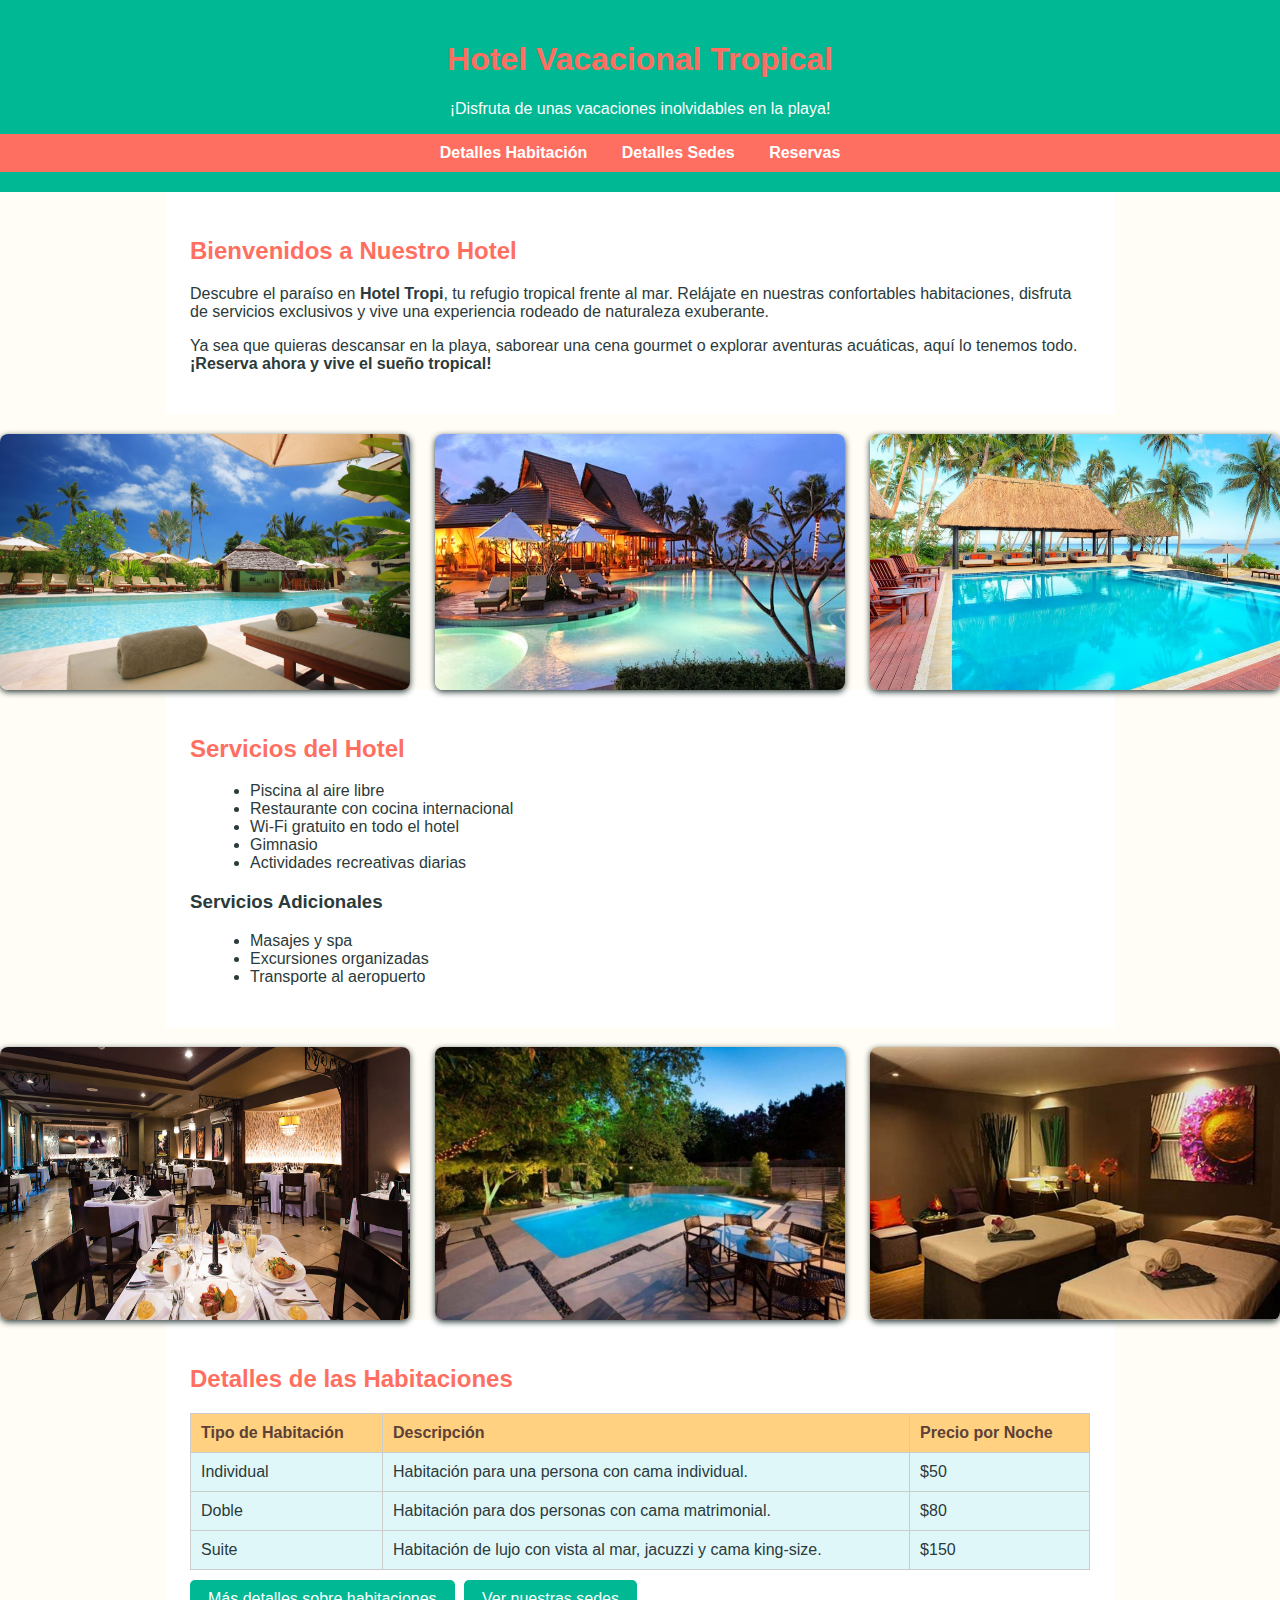
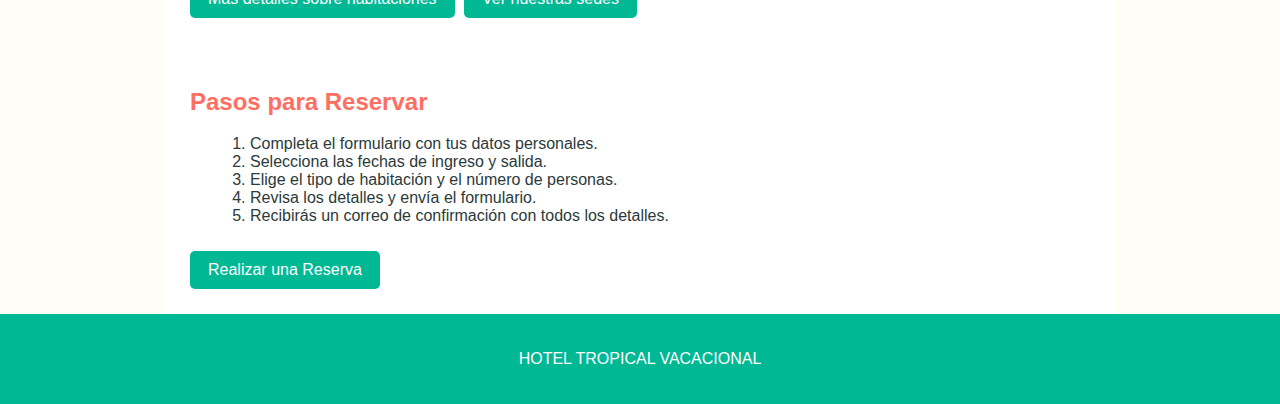
<file: index.html>
<!DOCTYPE html>
<html>
<head>
    <meta charset="UTF-8">
    <title>Hotel Vacacional Tropical</title>
    <link rel="stylesheet" href="Estilo_PBL.css">
</head>
<body>
	
<header>
    <h1>Hotel Vacacional Tropical</h1>
    <p>¡Disfruta de unas vacaciones inolvidables en la playa!</p>
	
	    <nav class="barra-navegacion">
        <ul>
            <li><a href="Habitaciones_PBL.html">Detalles Habitación</a></li>
            <li><a href="Sedes_PBL.html">Detalles Sedes</a></li>
            <li><a href="Reservas_PBL.html">Reservas</a></li>
        </ul>
    </nav>
</header>

<section>
    <h2>Bienvenidos a Nuestro Hotel</h2>
    <p>Descubre el paraíso en <strong>Hotel Tropi</strong>, tu refugio tropical frente al mar. Relájate en nuestras confortables habitaciones, disfruta de servicios exclusivos y vive una experiencia rodeado de naturaleza exuberante.</p>
    <p>Ya sea que quieras descansar en la playa, saborear una cena gourmet o explorar aventuras acuáticas, aquí lo tenemos todo. <strong>¡Reserva ahora y vive el sueño tropical!</strong></p>
</section>

<div class="galeria">
    <img src="Hotel.jpg" alt="Vista del hotel">
    <img src="Hotel 2.jpg" alt="Vista de la playa">
    <img src="Hotel 3.jpg" alt="Piscina del hotel">
</div>
	
<section>
    <h2>Servicios del Hotel</h2>
    <ul>
        <li>Piscina al aire libre</li>
        <li>Restaurante con cocina internacional</li>
        <li>Wi-Fi gratuito en todo el hotel</li>
        <li>Gimnasio</li>
        <li>Actividades recreativas diarias</li>
    </ul>
    <h3>Servicios Adicionales</h3>
    <ul>
        <li>Masajes y spa</li>
        <li>Excursiones organizadas</li>
        <li>Transporte al aeropuerto</li>
    </ul>
</section>

	<div class="galeria">
    <img src="Gourmet C.jpg" alt="Gourmet">
    <img src="Piscina.jpg" alt="piscina">
    <img src="spa.jpg" alt="Spas">
</div>
	
<section>
    <h2>Detalles de las Habitaciones</h2>
    <table>
        <thead>
            <tr>
                <th>Tipo de Habitación</th>
                <th>Descripción</th>
                <th>Precio por Noche</th>
            </tr>
        </thead>
        <tbody>
            <tr>
                <td>Individual</td>
                <td>Habitación para una persona con cama individual.</td>
                <td>$50</td>
            </tr>
            <tr>
                <td>Doble</td>
                <td>Habitación para dos personas con cama matrimonial.</td>
                <td>$80</td>
            </tr>
            <tr>
                <td>Suite</td>
                <td>Habitación de lujo con vista al mar, jacuzzi y cama king-size.</td>
                <td>$150</td>
            </tr>
        </tbody>
    </table>
    <a href="#" class="button">Más detalles sobre habitaciones</a>
    <a href="#" class="button">Ver nuestras sedes</a>
</section>

<section>
    <h2>Pasos para Reservar</h2>
    <ol>
        <li>Completa el formulario con tus datos personales.</li>
        <li>Selecciona las fechas de ingreso y salida.</li>
        <li>Elige el tipo de habitación y el número de personas.</li>
        <li>Revisa los detalles y envía el formulario.</li>
        <li>Recibirás un correo de confirmación con todos los detalles.</li>
    </ol>
    <a href="Reservas_PBL.html" class="button">Realizar una Reserva</a>
</section>

<footer>
    <p>HOTEL TROPICAL VACACIONAL</p>
</footer>

</body>
</html>
</file>
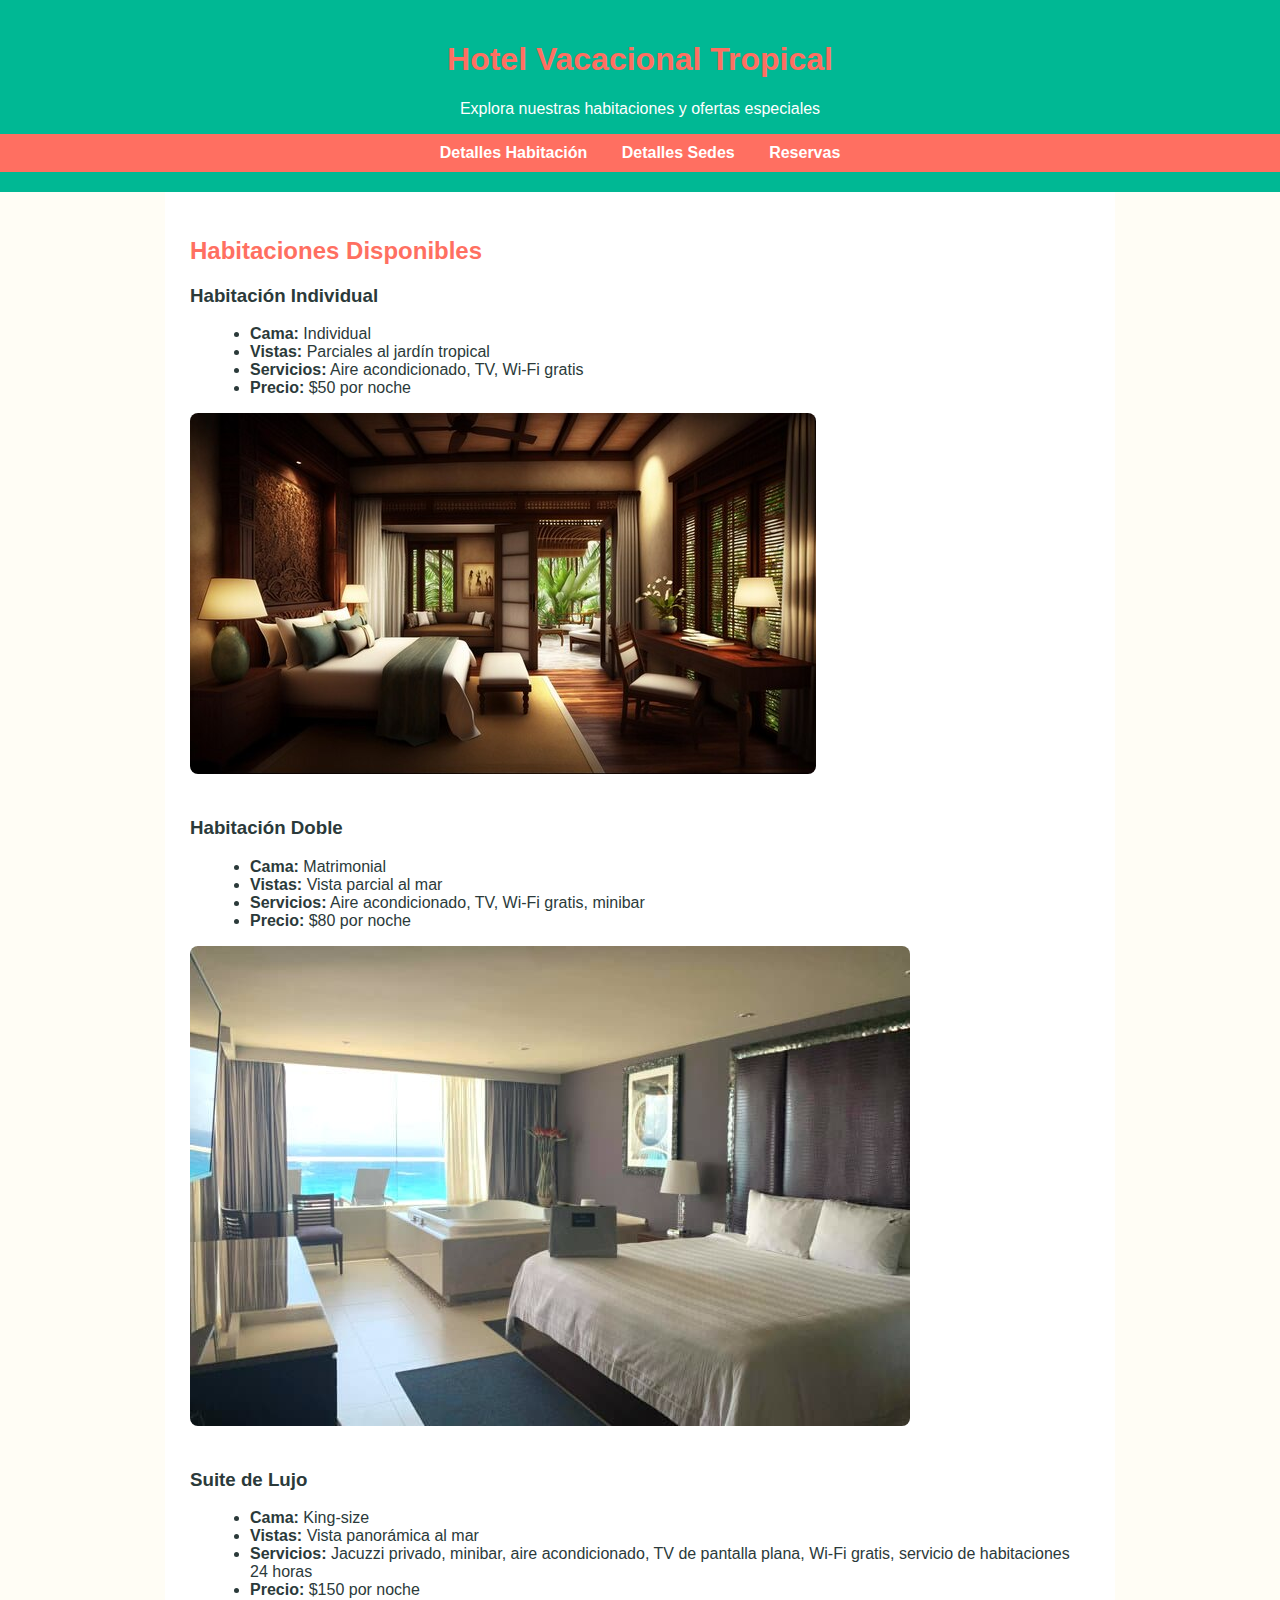
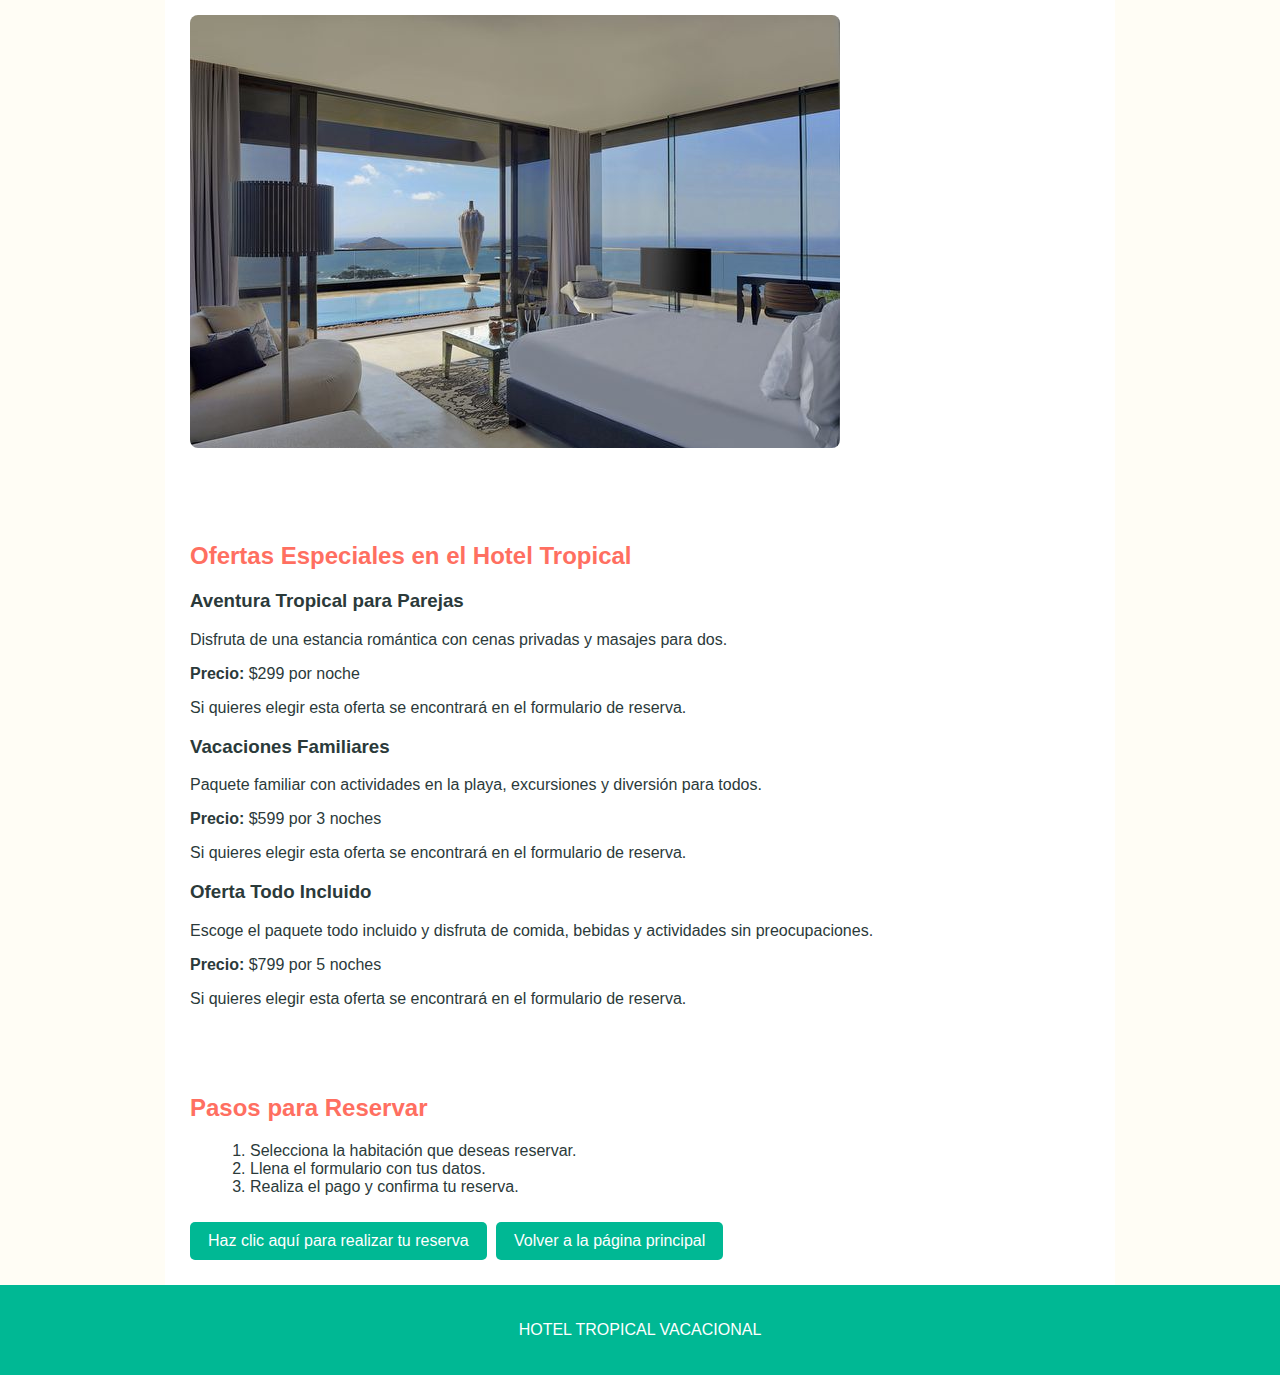
<file: Habitaciones_PBL.html>
<!doctype html>
<html>
<head>
    <meta charset="UTF-8">
    <title>Habitaciones - Hotel Vacacional Tropical</title>
    <link rel="stylesheet" href="Estilo_PBL.css">
</head>
<body>

<header>
    <h1>Hotel Vacacional Tropical</h1>
    <p>Explora nuestras habitaciones y ofertas especiales</p>

    <nav class="barra-navegacion">
        <ul>
              <li><a href="Habitaciones_PBL.html">Detalles Habitación</a></li>
            <li><a href="Sedes_PBL.html">Detalles Sedes</a></li>
            <li><a href="Reservas_PBL.html">Reservas</a></li>
        </ul>
    </nav>
</header>

<section>
    <h2>Habitaciones Disponibles</h2>

    <h3>Habitación Individual</h3>
    <ul>
        <li><strong>Cama:</strong> Individual</li>
        <li><strong>Vistas:</strong> Parciales al jardín tropical</li>
        <li><strong>Servicios:</strong> Aire acondicionado, TV, Wi-Fi gratis</li>
        <li><strong>Precio:</strong> $50 por noche</li>
    </ul>
    <img src="Habitacio Indi.jpg" alt="Habitación Individual" style="max-width:100%; border-radius:8px; margin-bottom:20px;">

    <h3>Habitación Doble</h3>
    <ul>
        <li><strong>Cama:</strong> Matrimonial</li>
        <li><strong>Vistas:</strong> Vista parcial al mar</li>
        <li><strong>Servicios:</strong> Aire acondicionado, TV, Wi-Fi gratis, minibar</li>
        <li><strong>Precio:</strong> $80 por noche</li>
    </ul>
    <img src="habitacion matri.jpg" alt="Habitación Doble" style="max-width:100%; border-radius:8px; margin-bottom:20px;">

    <h3>Suite de Lujo</h3>
    <ul>
        <li><strong>Cama:</strong> King-size</li>
        <li><strong>Vistas:</strong> Vista panorámica al mar</li>
        <li><strong>Servicios:</strong> Jacuzzi privado, minibar, aire acondicionado, TV de pantalla plana, Wi-Fi gratis, servicio de habitaciones 24 horas</li>
        <li><strong>Precio:</strong> $150 por noche</li>
    </ul>
    <img src="habitacion suite.jpg" alt="Suite de Lujo" style="max-width:100%; border-radius:8px; margin-bottom:20px;">
</section>


<section>
    <h2>Ofertas Especiales en el Hotel Tropical</h2>

    <h3>Aventura Tropical para Parejas</h3>
    <p>Disfruta de una estancia romántica con cenas privadas y masajes para dos.</p>
    <p><strong>Precio:</strong> $299 por noche</p>
    <p>Si quieres elegir esta oferta se encontrará en el formulario de reserva.</p>

    <h3>Vacaciones Familiares</h3>
    <p>Paquete familiar con actividades en la playa, excursiones y diversión para todos.</p>
    <p><strong>Precio:</strong> $599 por 3 noches</p>
    <p>Si quieres elegir esta oferta se encontrará en el formulario de reserva.</p>

    <h3>Oferta Todo Incluido</h3>
    <p>Escoge el paquete todo incluido y disfruta de comida, bebidas y actividades sin preocupaciones.</p>
    <p><strong>Precio:</strong> $799 por 5 noches</p>
    <p>Si quieres elegir esta oferta se encontrará en el formulario de reserva.</p>
</section>

<section>
    <h2>Pasos para Reservar</h2>
    <ol>
        <li>Selecciona la habitación que deseas reservar.</li>
        <li>Llena el formulario con tus datos.</li>
        <li>Realiza el pago y confirma tu reserva.</li>
    </ol>

    <a href="Reservas_PBL.html" class="button">Haz clic aquí para realizar tu reserva</a>
    <a href="Index_PBL.html" class="button">Volver a la página principal</a>
</section>

<footer>
    <p>HOTEL TROPICAL VACACIONAL</p>
</footer>

</body>
</html>
</file>
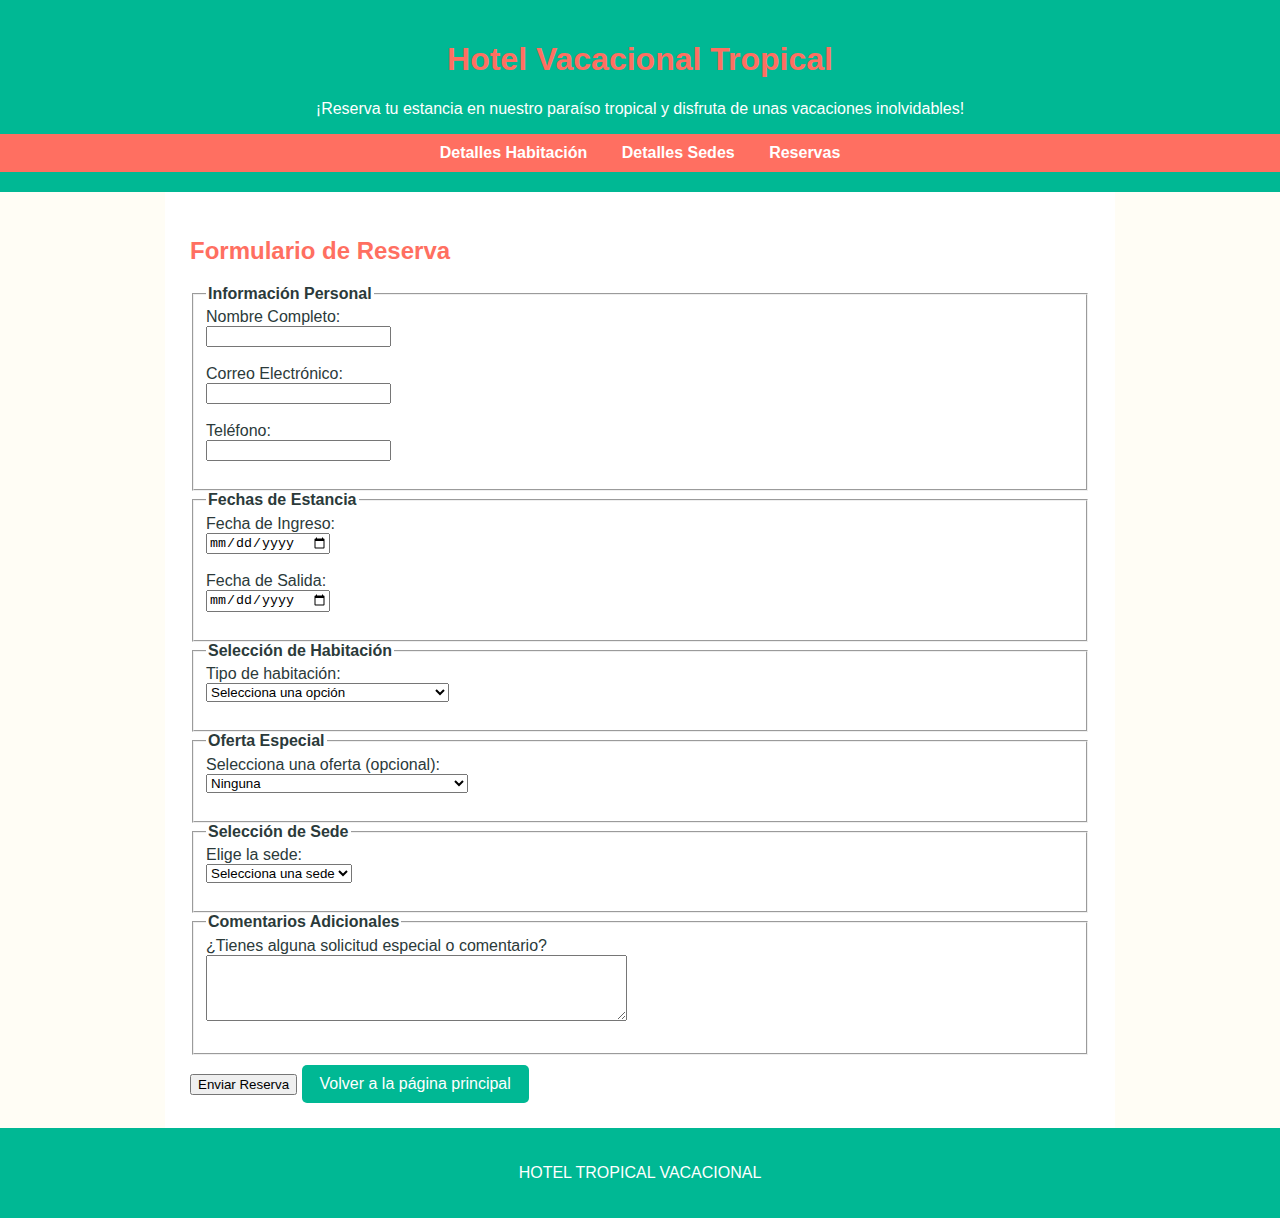
<file: Reservas_PBL.html>
<!doctype html>
<html>
<head>
    <meta charset="UTF-8">
    <title>Formulario de Reserva - Hotel Vacacional Tropical</title>
    <link rel="stylesheet" href="Estilo_PBL.css">
</head>
<body>

<header>
    <h1>Hotel Vacacional Tropical</h1>
    <p>¡Reserva tu estancia en nuestro paraíso tropical y disfruta de unas vacaciones inolvidables!</p>

    <nav class="barra-navegacion">
        <ul>
             <li><a href="Habitaciones_PBL.html">Detalles Habitación</a></li>
            <li><a href="Sedes_PBL.html">Detalles Sedes</a></li>
            <li><a href="Reservas_PBL.html">Reservas</a></li>
        </ul>
    </nav>
</header>

<section>
    <h2>Formulario de Reserva</h2>

    <form action="#" method="post">
        <fieldset>
            <legend><strong>Información Personal</strong></legend>

            <label for="nombre">Nombre Completo:</label><br>
            <input type="text" id="nombre" name="nombre" required><br><br>

            <label for="correo">Correo Electrónico:</label><br>
            <input type="email" id="correo" name="correo" required><br><br>

            <label for="telefono">Teléfono:</label><br>
            <input type="tel" id="telefono" name="telefono" required><br><br>
        </fieldset>

        <fieldset>
            <legend><strong>Fechas de Estancia</strong></legend>

            <label for="ingreso">Fecha de Ingreso:</label><br>
            <input type="date" id="ingreso" name="ingreso" required><br><br>

            <label for="salida">Fecha de Salida:</label><br>
            <input type="date" id="salida" name="salida" required><br><br>
        </fieldset>

        <fieldset>
            <legend><strong>Selección de Habitación</strong></legend>

            <label for="habitacion">Tipo de habitación:</label><br>
            <select id="habitacion" name="habitacion" required>
                <option value="">Selecciona una opción</option>
                <option value="individual">Habitación Individual - $50 por noche</option>
                <option value="doble">Habitación Doble - $80 por noche</option>
                <option value="suite">Suite de Lujo - $150 por noche</option>
            </select><br><br>
        </fieldset>

        <fieldset>
            <legend><strong>Oferta Especial</strong></legend>

            <label for="oferta">Selecciona una oferta (opcional):</label><br>
            <select id="oferta" name="oferta">
                <option value="ninguna">Ninguna</option>
                <option value="parejas">Aventura Tropical para Parejas - $299</option>
                <option value="familia">Vacaciones Familiares - $599 / 3 noches</option>
                <option value="todo-incluido">Todo Incluido - $799 / 5 noches</option>
            </select><br><br>
        </fieldset>

        <fieldset>
            <legend><strong>Selección de Sede</strong></legend>

            <label for="sede">Elige la sede:</label><br>
            <select id="sede" name="sede" required>
                <option value="">Selecciona una sede</option>
                <option value="la-ceiba">La Ceiba</option>
                <option value="tela">Tela</option>
                <option value="roatan">Roatán</option>
            </select><br><br>
        </fieldset>

        <fieldset>
            <legend><strong>Comentarios Adicionales</strong></legend>

            <label for="comentarios">¿Tienes alguna solicitud especial o comentario?</label><br>
            <textarea id="comentarios" name="comentarios" rows="4" cols="50"></textarea><br><br>
        </fieldset>

        <input type="submit" class="button" value="Enviar Reserva">
        <a href="Index_PBL.html" class="button">Volver a la página principal</a>
    </form>
</section>

<footer>
    <p>HOTEL TROPICAL VACACIONAL</p>
</footer>

</body>
</html>
</file>
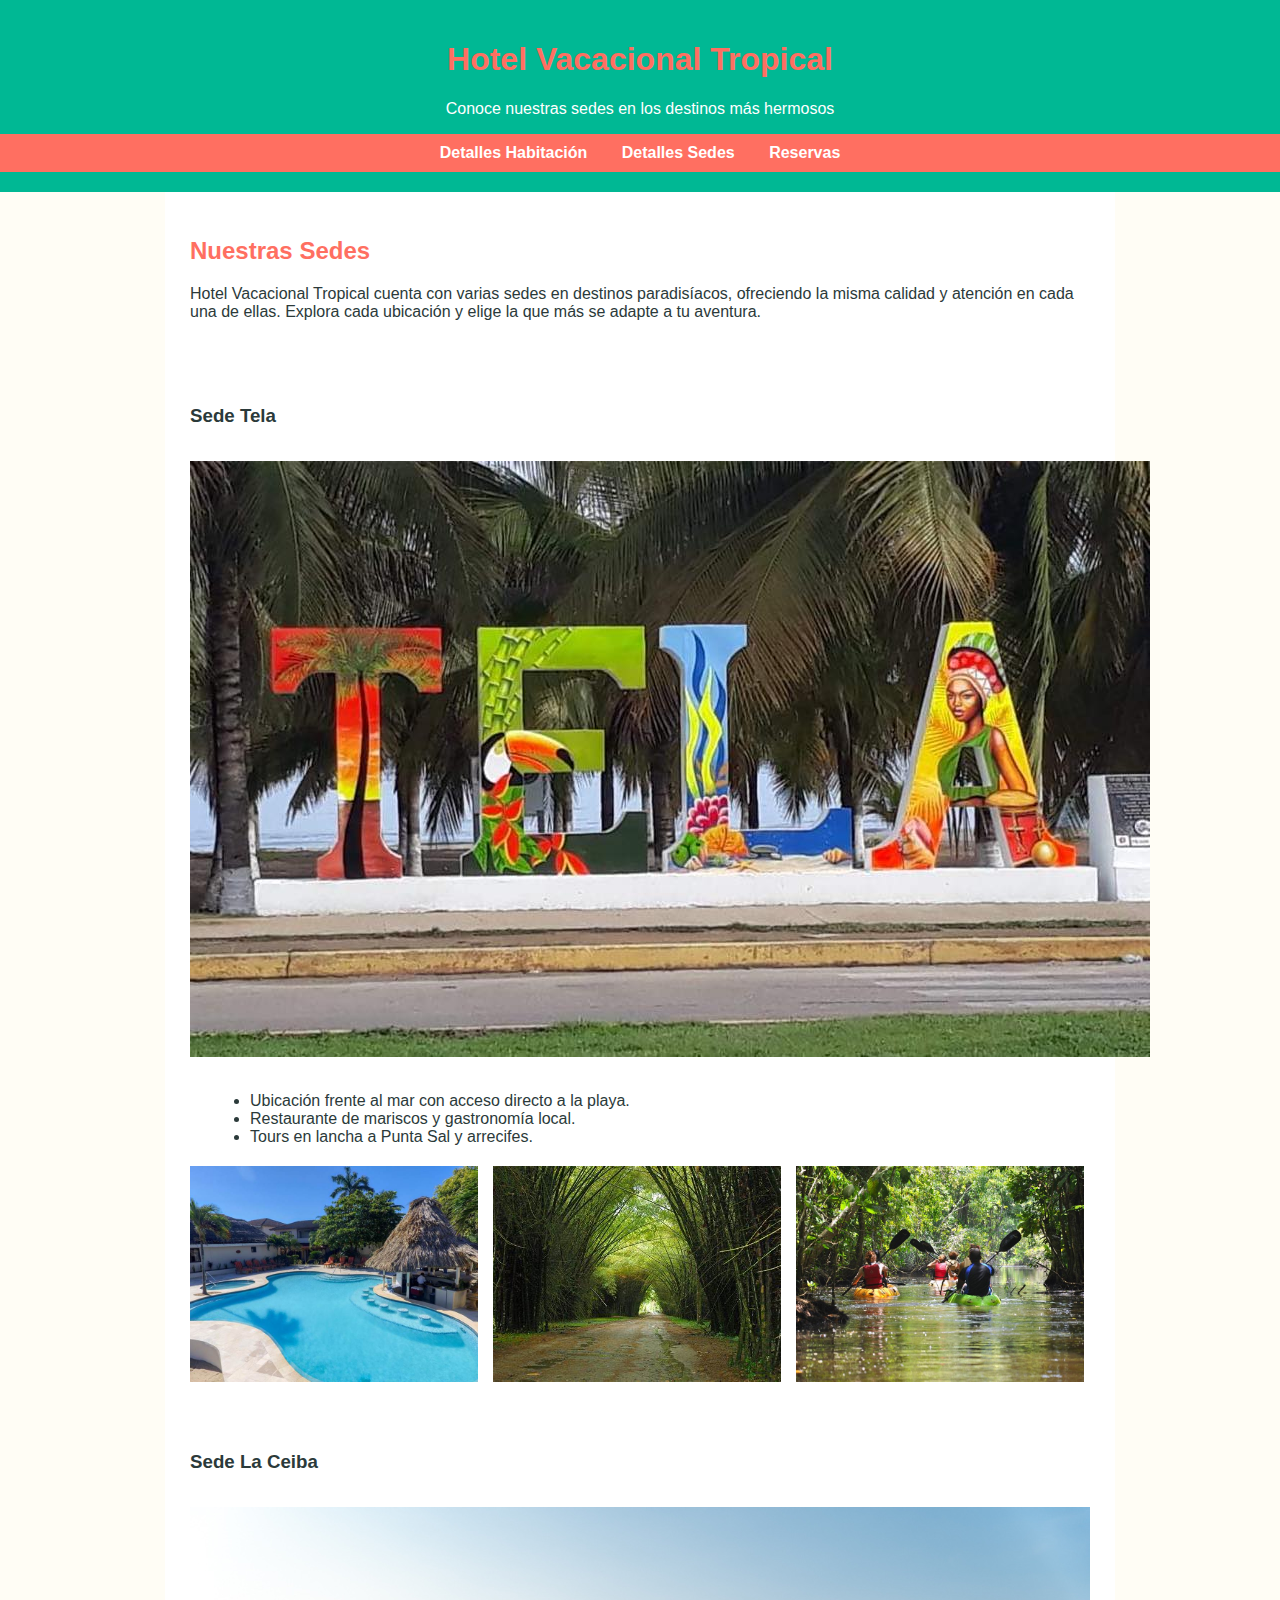
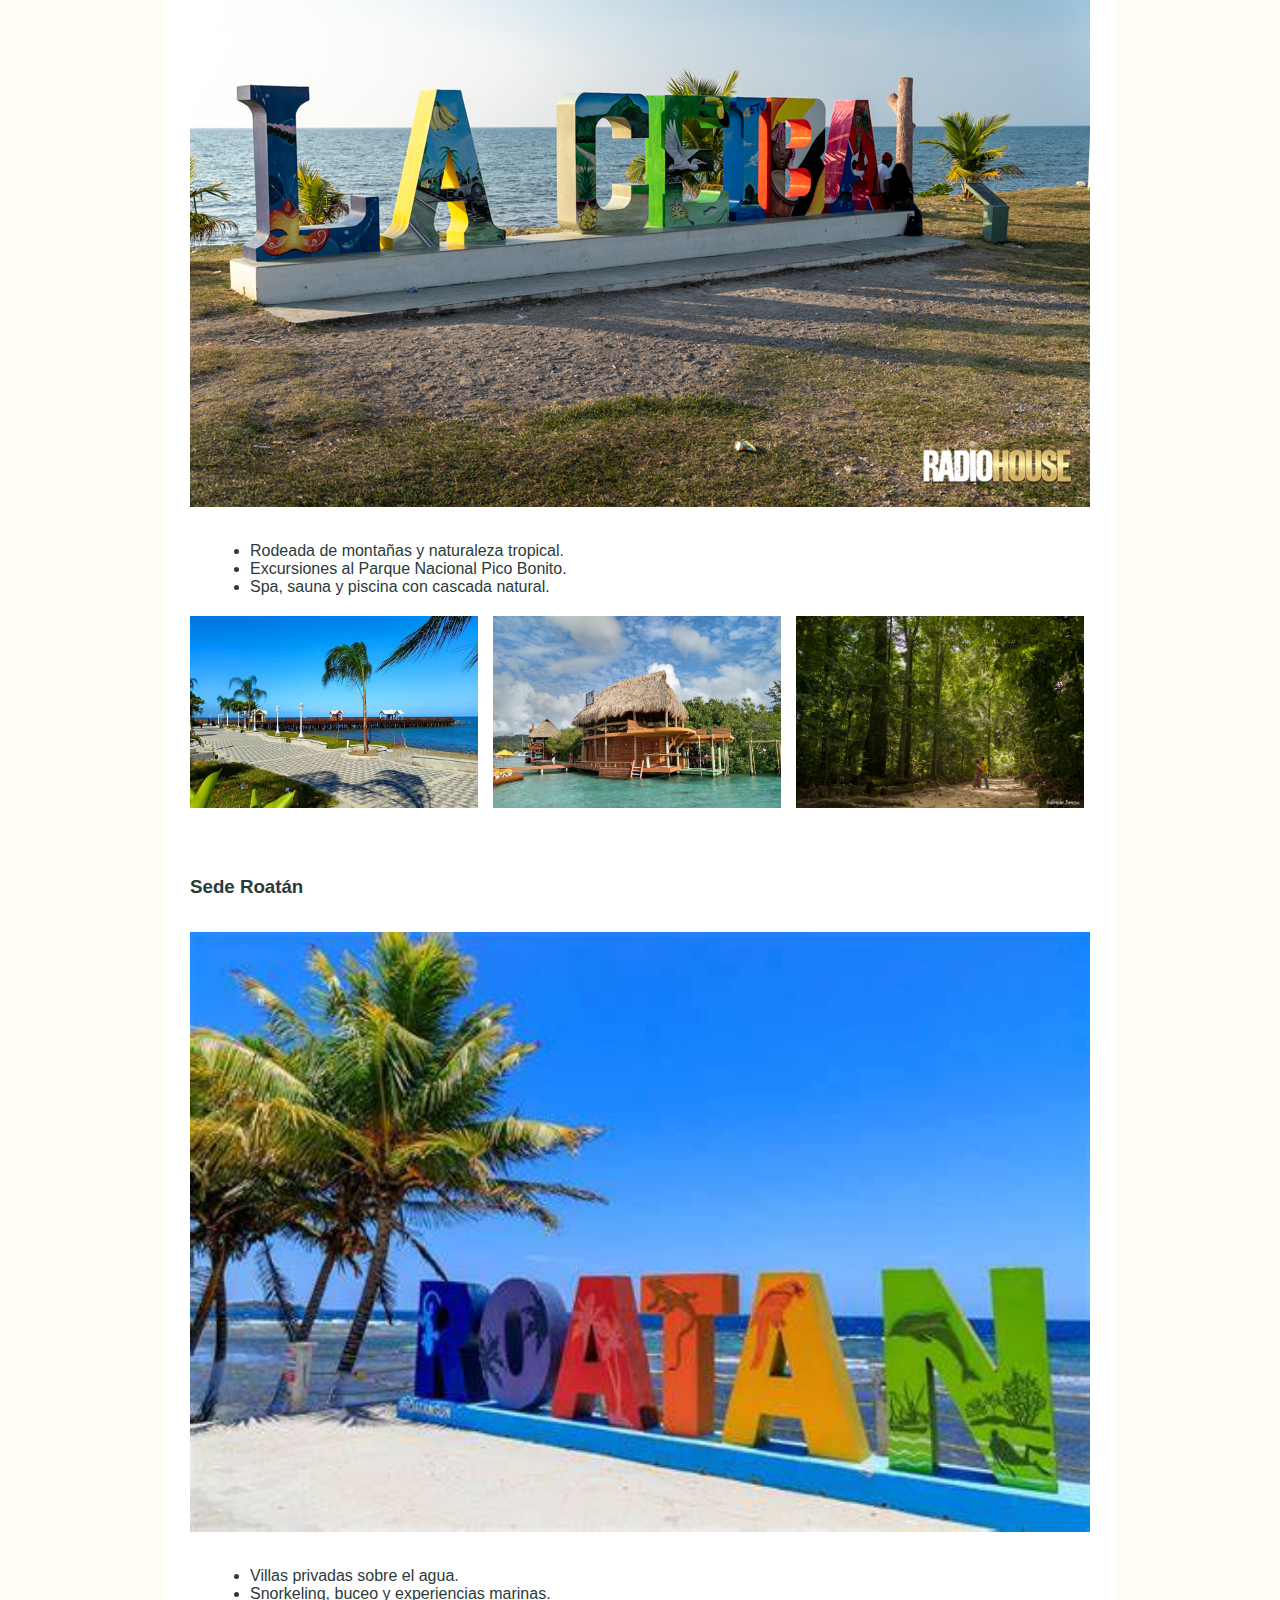
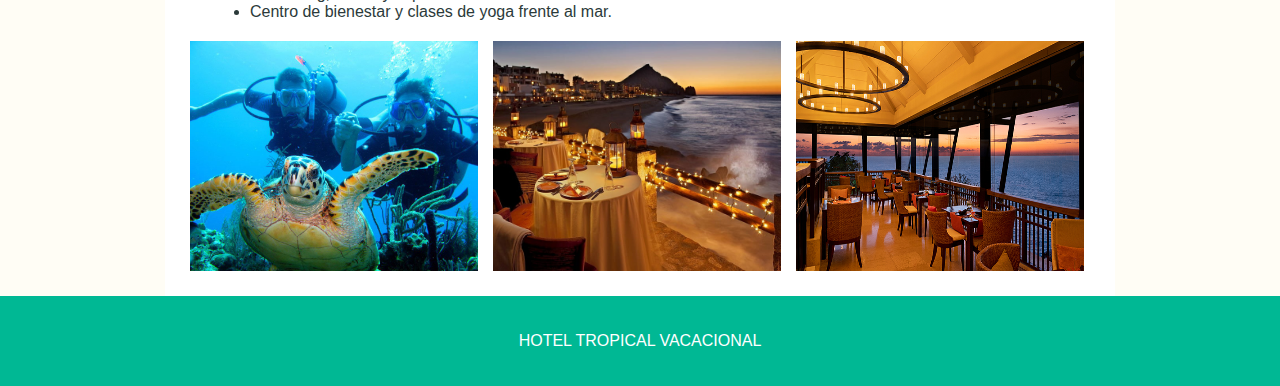
<file: Sedes_PBL.html>
<!doctype html>
<html>
<head>
    <meta charset="UTF-8">
    <title>Detalles de las Sedes - Hotel Vacacional Tropical</title>
    <link rel="stylesheet" href="Estilo_PBL.css">
</head>
<body>

<header>
    <h1>Hotel Vacacional Tropical</h1>
    <p>Conoce nuestras sedes en los destinos más hermosos</p>
    
    <nav class="barra-navegacion">
        <ul>
              <li><a href="Habitaciones_PBL.html">Detalles Habitación</a></li>
            <li><a href="Sedes_PBL.html">Detalles Sedes</a></li>
            <li><a href="Reservas_PBL.html">Reservas</a></li>
        </ul>
    </nav>
</header>

<section>
    <h2>Nuestras Sedes</h2>
    <p>Hotel Vacacional Tropical cuenta con varias sedes en destinos paradisíacos, ofreciendo la misma calidad y atención en cada una de ellas. Explora cada ubicación y elige la que más se adapte a tu aventura.</p>
</section>

<section>
    <h3>Sede Tela</h3>
    <img src="Tela.jpg" alt="Imagen principal de Sede Tela" style="width:100; margin: 15px 0;">
    <ul>
        <li>Ubicación frente al mar con acceso directo a la playa.</li>
        <li>Restaurante de mariscos y gastronomía local.</li>
        <li>Tours en lancha a Punta Sal y arrecifes.</li>
    </ul>
    <div style="display:flex; gap:15px; margin-top:20px;">
        <img src="Tela 2.jpg" alt="Vista 1 de Tela" style="width:32%;">
        <img src="Tela3.jpg" alt="Vista 2 de Tela" style="width:32%;">
        <img src="tela4.jpg" alt="Vista 3 de Tela" style="width:32%;">
    </div>
</section>

<section>
    <h3>Sede La Ceiba</h3>
    <img src="La-Ceiba-41.jpg" alt="Imagen principal de Sede La Ceiba" style="width:100%; margin: 15px 0;">
    <ul>
        <li>Rodeada de montañas y naturaleza tropical.</li>
        <li>Excursiones al Parque Nacional Pico Bonito.</li>
        <li>Spa, sauna y piscina con cascada natural.</li>
    </ul>
    <div style="display:flex; gap:15px; margin-top:20px;">
        <img src="Ceiba.jpg" alt="Vista 1 de La Ceiba" style="width:32%;">
        <img src="bung.jpg" alt="Vista 2 de La Ceiba" style="width:32%;">
        <img src="Jungla.jpg" alt="Vista 3 de La Ceiba" style="width:32%;">
    </div>
</section>

<section>
    <h3>Sede Roatán</h3>
    <img src="roat.jpg" alt="Imagen principal de Sede Roatán" style="width:100%; margin: 15px 0;">
    <ul>
        <li>Villas privadas sobre el agua.</li>
        <li>Snorkeling, buceo y experiencias marinas.</li>
        <li>Centro de bienestar y clases de yoga frente al mar.</li>
    </ul>
    <div style="display:flex; gap:15px; margin-top:20px;">
        <img src="buceo.jpg" alt="Vista 1 de Roatán" style="width:32%;">
        <img src="restaurant.jpg" alt="Vista 2 de Roatán" style="width:32%;">
        <img src="rest.jpg" alt="Vista 3 de Roatán" style="width:32%;">
    </div>
</section>


<footer>
    <p>HOTEL TROPICAL VACACIONAL</p>
</footer>

</body>
</html>
</file>
<file: Estilo_PBL.css>
@charset "utf-8";
/* CSS Document */

body {
    font-family: Arial, sans-serif;
    background-color: #fffdf5; 
    color: #2b3a3a;
    margin: 0;
    padding: 0;
}

header, footer {
    background-color: #00b894; 
    color: white;
    text-align: center;
    padding: 20px 0;
}

section {
    padding: 25px;
    max-width: 900px;
    margin: auto;
    background-color: #ffffff;
}

h1, h2 {
    color: #ff6f61; 
}

table {
    width: 100%;
    border-collapse: collapse;
    margin-top: 15px;
    background-color: #e0f7fa; 
}

th {
    background-color: #ffd180; 
    color: #5d4037;
    padding: 10px;
    text-align: left;
    border: 1px solid #ccc;
}

td {
    padding: 10px;
    border: 1px solid #ccc;
}

a.button {
    display: inline-block;
    background-color: #00b894; 
    color: white;
    text-decoration: none;
    padding: 10px 18px;
    margin: 10px 5px 0 0;
    border-radius: 5px;
    transition: background-color 0.3s;
}

a.button:hover {
    background-color: #009e83;
}

ul, ol {
    margin-left: 20px;
}

ul li::before {
    margin-right: 5px;
}

.galeria {
    display: flex;
    justify-content: space-between;
    margin-top: 20px;
    gap: 15px;
}

.galeria img {
    width: 32%;
    border-radius: 8px;
    box-shadow: 0 2px 6px 
   
}

.barra-navegacion {
    background-color: #ff6f61; 
    padding: 10px 0;           
    text-align: center;       
}

.barra-navegacion ul {
    list-style: none;           
    margin: 0;
    padding: 0;
}

.barra-navegacion ul li {
    display: inline-block;     
    margin: 0 15px;             
}

.barra-navegacion a {
    color: white;               
    text-decoration: none;     
    font-weight: bold;         
}

.barra-navegacion a:hover {
    text-decoration: underline; 
}
</file>
